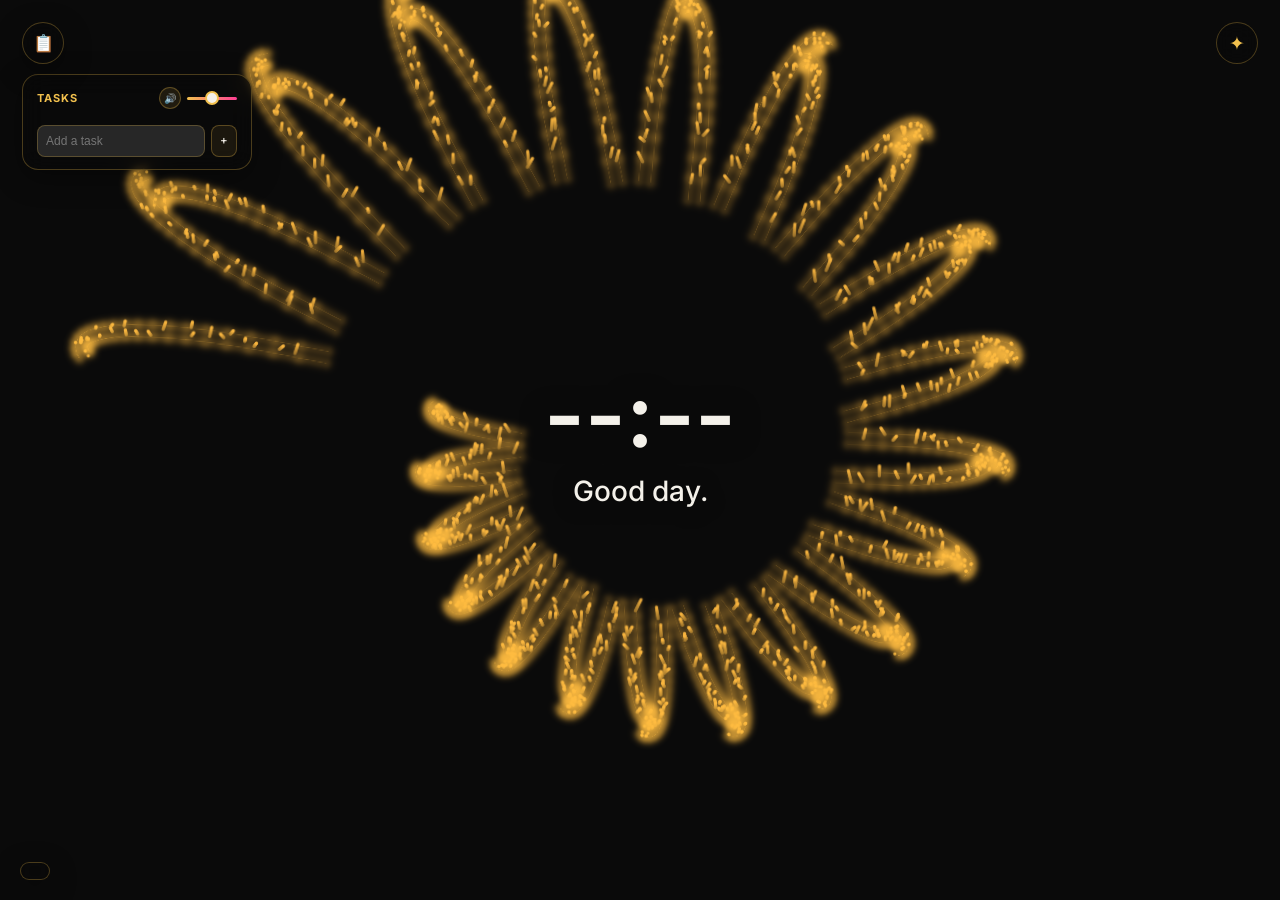
<file: newtab.html>
<!DOCTYPE html>
<html lang="en">
<head>
<meta charset="UTF-8">
<meta name="viewport" content="width=device-width, initial-scale=1.0">
<title>New Tab</title>
<link rel="stylesheet" href="css/fonts.css">
<link rel="stylesheet" href="css/base.css">
<link rel="stylesheet" href="css/panel.css">
<link rel="stylesheet" href="css/widgets.css">
<link rel="stylesheet" href="css/wizard.css">
</head>
<body>

<div id="hud" class="ui">

  <div id="center-hud">
    <div id="clock">--:--</div>
    <div id="greeting">Good day.</div>
    <div id="quote"></div>
  </div>

  <div id="location-widget" class="chip"></div>

  <button id="todo-toggle" class="chip" data-tip="Show or hide your task list">&#128203;</button>

  <div id="todo-widget" class="chip">
    <div class="todo-header-row">
      <h2>Tasks</h2>
      <div class="todo-sound-control">
        <button id="todoSoundToggle" data-tip="Mute or unmute the chime when you tick off a task">&#128266;</button>
        <input type="range" id="todoSoundVolume" min="0" max="100" value="50" data-tip="How loud the task chime is">
      </div>
    </div>
    <div id="todoList"></div>
    <form id="todoForm">
      <input id="todoInput" type="text" placeholder="Add a task" maxlength="140" autocomplete="off" data-tip="Type a task and press Enter to add it">
      <button type="submit" data-tip="Add this task to the list">+</button>
    </form>
  </div>

</div>

<div id="panel-toggle" class="ui" data-tip="Open and close the control panel">&#10022;</div>

<div id="panel" class="ui collapsed">
  <div class="panel-header">
    <span class="panel-glyph">&#10022;</span>
    <div>
      <h1>MANDALA</h1>
      <p>drawn by your cursor</p>
    </div>
  </div>

  <div class="panel-tabs">
    <button class="tab-btn active" data-tab="tools" data-tip="Focus timer, quick links, and sticky note">Tools</button>
    <button class="tab-btn" data-tab="customize" data-tip="Every dial for how the mandala draws">Customize</button>
    <button class="tab-btn" data-tab="ambient" data-tip="Rules for what the mandala may do when it draws itself">Ambient</button>
  </div>

  <div class="tab-content active" id="tab-tools">

    <p class="section-label">Focus</p>
    <div id="focus-widget">
      <div class="pomo-top">
        <div class="pomo-ring-wrap">
          <svg viewBox="0 0 100 100" aria-hidden="true">
            <circle class="pomo-track" cx="50" cy="50" r="44"></circle>
            <circle class="pomo-progress" id="pomoProgress" cx="50" cy="50" r="44"></circle>
          </svg>
          <div class="pomo-center">
            <span id="pomoTime">25:00</span>
            <span id="pomoPhase">Focus</span>
          </div>
        </div>
        <div class="pomo-side">
          <button id="pomoStart" data-tip="Start or pause the focus timer">Start</button>
          <button id="pomoSkip" data-tip="End the current focus or break early and jump to the next">Skip</button>
          <button id="pomoSettingsBtn" data-tip="Change how long focus sessions and breaks last">&#9881;</button>
        </div>
      </div>
      <div id="pomoSettings" style="display:none;">
        <div class="pomo-setting" data-tip="Minutes per focus session"><label>Focus <span><input id="pomoWorkMin" type="number" min="1" max="120"> min</span></label></div>
        <div class="pomo-setting" data-tip="Minutes per short break"><label>Break <span><input id="pomoShortMin" type="number" min="1" max="60"> min</span></label></div>
        <div class="pomo-setting" data-tip="Minutes for the long break"><label>Long break <span><input id="pomoLongMin" type="number" min="1" max="60"> min</span></label></div>
        <div class="pomo-setting" data-tip="How many focus rounds before you earn the long break"><label>Long break every <span><input id="pomoCycles" type="number" min="2" max="8"> rounds</span></label></div>
      </div>
      <p class="pomo-meta"><span class="value" id="focusValue">0m</span> focused today &middot; <span id="pomoDots"></span></p>
    </div>

    <div class="divider"></div>
    <p class="section-label">Quick links</p>
    <div id="links-widget"></div>

    <div class="divider"></div>
    <p class="section-label">Sticky note</p>
    <textarea id="stickyText" placeholder="Jot something down..." data-tip="A scratch pad that saves itself as you type"></textarea>

    <div class="divider"></div>
    <button id="breatheToggleBtn" data-tip="A guided breathing exercise &mdash; follow the ring: in, hold, out">&#127744; Breathe</button>

    <div class="divider"></div>
    <p class="section-label">Profile</p>
    <button id="editProfileBtn" data-tip="Change your name and the places your weather comes from">Edit name &amp; location</button>

  </div>

  <div class="tab-content" id="tab-customize">

  <button id="howtoBtn" class="howto-btn" data-tip="The full guide, in a proper window">&#10067; How it works</button>

  <p class="section-label">Shape</p>

  <div class="control-group" data-tip="How many times each stroke repeats around the center">
    <label>Symmetry <span id="symmetryVal">12</span></label>
    <input type="range" id="symmetry" min="2" max="60" value="12">
  </div>

  <div class="control-group inline" data-tip="Also reflects every stroke, so the pattern folds like a kaleidoscope instead of just repeating">
    <label><input type="checkbox" id="mirror" checked> Mirror reflection</label>
  </div>

  <div class="control-group" data-tip="The geometry of the repetition &mdash; spokes from the center, folded kaleidoscope wedges, spiral shells, or a repeating tile">
    <label>Symmetry style</label>
    <select id="symmetryMode">
      <option value="radial" selected>Radial spokes</option>
      <option value="kaleido">Kaleidoscope fold</option>
      <option value="spiral">Spiral shells</option>
      <option value="grid">Tiled grid</option>
    </select>
  </div>

  <div class="control-group" data-tip="The brush your strokes are drawn with &mdash; smooth lines, ribbons, dots, sparks, rings, petals and more">
    <label>Stroke style</label>
    <select id="strokeStyle">
      <option value="line">Flowing line</option>
      <option value="taper">Calligraphy</option>
      <option value="ribbon">Glowing ribbon</option>
      <option value="chalk">Ink sketch</option>
      <option value="dashed">Dashed line</option>
      <option value="dots">Stippled dots</option>
      <option value="sparkle">Sparkle burst</option>
      <option value="rails" selected>Twin rails</option>
      <option value="rings">Echo rings</option>
      <option value="petals">Petal trail</option>
      <option value="silk">Silk wisps</option>
    </select>
  </div>

  <div class="divider"></div>
  <p class="section-label">Motion</p>

  <div class="control-group" data-tip="Thickness of the stroke">
    <label>Brush size <span id="brushVal">10</span></label>
    <input type="range" id="brush" min="1" max="20" value="10">
  </div>

  <div class="control-group inline" data-tip="Draw only while holding the left mouse button &mdash; release to move the cursor without leaving a stroke">
    <label><input type="checkbox" id="clickToDraw"> Click to draw</label>
  </div>

  <div class="control-group inline" data-tip="The line gets thinner the faster your cursor moves, like a real pen">
    <label><input type="checkbox" id="reactSpeed"> React to cursor speed</label>
  </div>

  <div class="control-group inline" data-tip="The brush slowly swells and shrinks on its own, so the line breathes">
    <label><input type="checkbox" id="pulseBrush"> Pulse brush size</label>
  </div>

  <div class="control-group inline" data-tip="Loose sparkles tumble off the cursor while you draw">
    <label><input type="checkbox" id="sparkleDust"> Cursor sparkle dust</label>
  </div>

  <div class="control-group inline" data-tip="The whole canvas spins slowly, even while you draw">
    <label><input type="checkbox" id="autoRotate"> Ambient auto-rotate</label>
  </div>

  <div class="control-group" id="rotateGroup" style="display:none;" data-tip="How fast the canvas spins">
    <label>Rotate speed <span id="rotateVal">0.15</span></label>
    <input type="range" id="rotateSpeed" min="0.05" max="2" step="0.05" value="0.15">
  </div>

  <div class="divider"></div>
  <p class="section-label">Color</p>

  <div class="control-group" data-tip="Where colors come from &mdash; hues that cycle over time, a gradient by distance from the center, or one fixed color">
    <label>Color mode</label>
    <select id="colourMode">
      <option value="rainbow" selected>Rainbow cycle</option>
      <option value="gradient">Radial gradient</option>
      <option value="solid">Solid color</option>
    </select>
  </div>

  <div class="control-group" id="rainbowSpeedGroup" data-tip="How quickly the colors cycle to the next hue">
    <label>Rainbow speed <span id="rainbowSpeedVal">0.7</span></label>
    <input type="range" id="rainbowSpeed" min="0.1" max="3" step="0.1" value="0.7">
  </div>

  <div class="control-group" id="paletteGroup" data-tip="Which color family strokes draw from &mdash; or let the clock or your weather decide">
    <label>Palette</label>
    <select id="palette">
      <option value="full" selected>Full spectrum</option>
      <option value="sunset">Sunset</option>
      <option value="ocean">Ocean</option>
      <option value="forest">Forest</option>
      <option value="mono">Gold monochrome</option>
      <option value="daycycle">Time of day</option>
      <option value="weather">Match my weather</option>
      <option value="custom">Custom&hellip;</option>
    </select>
  </div>

  <div class="control-group" id="customPaletteGroup" style="display:none;" data-tip="Pick 2&ndash;5 colors of your own &mdash; strokes blend smoothly through them, in order">
    <label>Your colors</label>
    <div id="customSwatches" class="swatch-row"></div>
    <p class="hint">Strokes blend smoothly through these, in order.</p>
  </div>

  <div class="control-group" id="solidColorGroup" style="display:none;" data-tip="The one color every stroke uses">
    <label>Color</label>
    <input type="color" id="solidColor" value="#ff3e94">
  </div>

  <div class="control-group" data-tip="Neon halo around each stroke &mdash; 0 is crisp, higher is dreamier">
    <label>Glow intensity <span id="glowVal">0</span></label>
    <input type="range" id="glow" min="0" max="30" value="0">
  </div>

  <div class="control-group" data-tip="How solid each stroke is &mdash; lower lets layers shine through each other">
    <label>Stroke opacity <span id="strokeAlphaVal">92</span></label>
    <input type="range" id="strokeAlpha" min="20" max="100" value="92">
  </div>

  <div class="divider"></div>
  <p class="section-label">Trail &amp; canvas</p>

  <div class="control-group">
    <div class="radio-row">
      <label data-tip="Strokes glow and vanish after a moment, like a laser show"><input type="radio" name="trail" value="fade" checked> Fade (laser)</label>
      <label data-tip="Strokes stay put until you clear the canvas"><input type="radio" name="trail" value="permanent"> Permanent</label>
      <label data-tip="The piece builds for a while, then gently fades out and starts again"><input type="radio" name="trail" value="cycle"> Cycle (build &amp; fade)</label>
    </div>
  </div>

  <div class="control-group" id="fadeGroup" data-tip="How quickly old strokes disappear &mdash; higher fades faster">
    <label>Fade speed <span id="fadeVal">4</span></label>
    <input type="range" id="fadeSpeed" min="1" max="40" value="4">
  </div>

  <div class="control-group" id="cycleGroup" style="display:none;" data-tip="How long the piece builds up before it starts fading">
    <label>Build time before fading <span id="cycleBuildVal">60s</span></label>
    <input type="range" id="cycleBuildSeconds" min="15" max="300" step="5" value="60">
  </div>

  <div class="control-group" data-tip="Canvas background color &mdash; the panel and widgets tint themselves to match">
    <label>Theme color</label>
    <input type="color" id="bgColorPicker" value="#0a0a0a">
  </div>

  <!-- Depth is only shown by the WebGL renderer (sketch-webgl.js reveals it) -->
  <div id="depthSection" style="display:none;">
    <div class="divider"></div>
    <p class="section-label">Depth</p>

    <div class="control-group" data-tip="How far strokes ripple toward and away from you in 3D">
      <label>3D depth <span id="depthVal">30</span></label>
      <input type="range" id="depthAmount" min="0" max="100" value="30">
    </div>

    <div class="control-group inline" data-tip="The camera sways gently on its own while the mandala draws itself">
      <label><input type="checkbox" id="depthDrift" checked> Ambient camera drift</label>
    </div>

    <div class="button-row">
      <button id="resetCameraBtn" data-tip="Snap the 3D camera back to straight-on (or Shift + double-click)">Reset camera</button>
    </div>

    <p class="hint">Hold Shift and drag to tilt the camera &middot; two-finger drag on touch.</p>
  </div>

  <div class="divider"></div>
  <p class="section-label">Renderer</p>

  <div class="control-group" data-tip="Which engine draws the art &mdash; WebGL is faster and adds 3D depth, Classic is the safe fallback. Applies on your next new tab">
    <label>Graphics engine</label>
    <select id="rendererSelect">
      <option value="auto" selected>Auto (WebGL, recommended)</option>
      <option value="p5">Classic (p5.js)</option>
    </select>
    <p class="hint" id="rendererHint"></p>
  </div>

  <div class="divider"></div>
  <p class="section-label">Presets</p>

  <div class="button-row">
    <button id="presetDaily" data-tip="A look seeded by today's date &mdash; same for everyone, new every day. It sets the dials; you (or ambient mode) do the drawing">&#10024; Today's mandala</button>
  </div>
  <div class="button-row">
    <button id="presetNeon" data-tip="Sixteen-fold rainbow lines with heavy glow and a laser fade">Neon Dream</button>
    <button id="presetGold" data-tip="Golden glowing ribbons that stay on the canvas forever">Golden Bloom</button>
  </div>
  <div class="button-row">
    <button id="presetOcean" data-tip="A drift of gradient dots in deep ocean blues">Deep Ocean</button>
    <button id="presetChaos" data-tip="Sparkle bursts in sunset colors, fading fast">Chaos Bloom</button>
  </div>
  <div class="button-row">
    <button id="presetStardust" data-tip="Tiny champagne stars that pulse, shed dust, and slowly spin">Stardust</button>
    <button id="presetRave" data-tip="Thin fast-cycling beams, quick fade, fast spin &mdash; a light show">Laser Rave</button>
  </div>
  <div class="button-row">
    <button id="presetInk" data-tip="Hairline pale strokes that build forever &mdash; quiet etching, no glow">Zen Ink</button>
    <button id="presetAurora" data-tip="Wide translucent green curtains that linger and breathe">Aurora</button>
  </div>
  <div class="button-row">
    <button id="presetFirefly" data-tip="Warm green-gold motes drifting with dust trails">Fireflies</button>
    <button id="presetCandy" data-tip="Fat pastel candy dots that build up and melt away in cycles">Bubblegum</button>
  </div>

  <div id="userPresetRows"></div>
  <div class="button-row">
    <button id="savePresetBtn" data-tip="Snapshot every current setting as a preset of your own (up to six)">+ Save current look</button>
  </div>
  <form id="savePresetForm" class="button-row" style="display:none;">
    <input id="presetNameInput" type="text" maxlength="18" placeholder="Name this look" autocomplete="off" data-tip="Give this look a name">
    <button type="submit">Save</button>
  </form>

  <div class="divider"></div>
  <p class="section-label">Share</p>

  <div class="button-row">
    <button id="exportLookBtn" data-tip="Copy your whole current look as text &mdash; send it to anyone">Copy my look</button>
    <button id="importLookBtn" data-tip="Paste a look someone shared with you">Paste a look</button>
  </div>
  <form id="importLookForm" class="import-form" style="display:none;">
    <textarea id="importLookText" rows="4" spellcheck="false" placeholder="Paste a shared look here&hellip;"></textarea>
    <div class="button-row"><button type="submit">Apply look</button></div>
    <p class="hint" id="importLookMsg"></p>
  </form>

  <div class="divider"></div>

  <div class="button-row">
    <button id="clearBtn" data-tip="Wipe the canvas clean &mdash; or press C">Clear canvas</button>
    <button id="saveBtn" data-tip="Download the canvas as a PNG &mdash; or press S">Save image</button>
  </div>
  <div class="button-row">
    <button id="randomBtn" data-tip="Roll a completely random look &mdash; or press R">&#127922; Surprise me</button>
  </div>
  <div class="button-row">
    <button id="resetDefaultsBtn" data-tip="Put every setting on this panel back to factory defaults">&#8634; Reset to defaults</button>
  </div>

  </div>

  <div class="tab-content" id="tab-ambient">

  <button id="howtoBtnAmbient" class="howto-btn" data-tip="The full guide, in a proper window">&#10067; How it works</button>

  <p class="section-label">Ambient drawing</p>
  <p class="hint" style="margin:0 0 14px;">When you stop moving, the mandala draws itself and re-rolls a random look as it goes. This tab decides what it's allowed to do.</p>

  <div class="control-group inline" data-tip="When your cursor rests for a moment, the mandala draws itself">
    <label><input type="checkbox" id="idleDraw" checked> Draw on its own when idle</label>
  </div>

  <div class="control-group inline" data-tip="Two patterns weave at the same time while it draws itself">
    <label><input type="checkbox" id="doubleIdlePattern"> Draw two patterns at once when idle</label>
  </div>

  <div class="control-group" data-tip="How fast the invisible hand draws">
    <label>Ambient pace <span id="idlePaceVal">100%</span></label>
    <input type="range" id="idlePace" min="30" max="200" step="5" value="100">
  </div>

  <div class="control-group" data-tip="How often the self-drawing rolls a new random style while it plays">
    <label>Ambient style change <span id="idleShuffleVal">10s</span></label>
    <input type="range" id="idleShuffleSeconds" min="5" max="30" step="1" value="10">
  </div>

  <div class="control-group inline" data-tip="Build a full piece, fade it out, pick a new style, and begin again &mdash; an endless exhibition">
    <label><input type="checkbox" id="ambGallery"> Gallery mode &mdash; build a piece, fade it out, begin anew</label>
  </div>

  <div class="control-group" id="galleryGroup" style="display:none;" data-tip="How long each piece gets to build before it dissolves">
    <label>Time to build each piece <span id="ambGallerySecVal">45s</span></label>
    <input type="range" id="ambGallerySec" min="15" max="180" step="5" value="45">
  </div>

  <div class="divider"></div>
  <p class="section-label">It may randomize</p>
  <p class="hint" style="margin:0 0 12px;">Anything unticked keeps the setting you chose in Customize.</p>

  <div class="ambient-grid">
    <label data-tip="May change how many times strokes repeat"><input type="checkbox" id="ambSymmetry" checked> Symmetry</label>
    <label data-tip="May change the brush thickness"><input type="checkbox" id="ambBrush" checked> Brush size</label>
    <label data-tip="May turn brush pulsing on or off"><input type="checkbox" id="ambPulse" checked> Pulse brush</label>
    <label data-tip="May pick new color modes and palettes"><input type="checkbox" id="ambColours" checked> Colors</label>
    <label data-tip="May change the glow strength"><input type="checkbox" id="ambGlow" checked> Glow</label>
    <label data-tip="May change stroke opacity"><input type="checkbox" id="ambAlpha" checked> Opacity</label>
    <label data-tip="May spin the canvas at different speeds"><input type="checkbox" id="ambRotation" checked> Rotation</label>
    <label data-tip="May toggle speed-reactive brush width"><input type="checkbox" id="ambReact" checked> Speed react</label>
    <label data-tip="May toggle cursor sparkle dust"><input type="checkbox" id="ambSparkle" checked> Sparkle dust</label>
    <label data-tip="May switch trail modes and fade speeds"><input type="checkbox" id="ambTrails" checked> Trails &amp; fade</label>
  </div>

  <div class="divider"></div>
  <p class="section-label">Symmetry styles</p>
  <p class="hint" style="margin:0 0 12px;">Which geometries ambient mode may use. Untick all to keep yours.</p>

  <div class="ambient-grid">
    <label data-tip="Classic spokes around the center"><input type="checkbox" data-symmode="radial" checked> Radial spokes</label>
    <label data-tip="Folded wedges that bounce strokes like a real kaleidoscope"><input type="checkbox" data-symmode="kaleido" checked> Kaleidoscope</label>
    <label data-tip="Each copy shrinks into a spiral of shells"><input type="checkbox" data-symmode="spiral" checked> Spiral shells</label>
    <label data-tip="The whole drawing tiles into a flipped checkerboard"><input type="checkbox" data-symmode="grid" checked> Tiled grid</label>
  </div>

  <div class="divider"></div>
  <p class="section-label">Stroke styles</p>
  <p class="hint" style="margin:0 0 12px;">Which brushes ambient mode may paint with. Untick all to keep yours.</p>

  <div class="ambient-grid">
    <label data-tip="One smooth continuous curve"><input type="checkbox" data-style="line" checked> Flowing line</label>
    <label data-tip="Width follows speed, like a calligraphy nib"><input type="checkbox" data-style="taper" checked> Calligraphy</label>
    <label data-tip="A soft, wide glowing band"><input type="checkbox" data-style="ribbon" checked> Glowing ribbon</label>
    <label data-tip="Several jittery passes, like a pencil sketch"><input type="checkbox" data-style="chalk" checked> Ink sketch</label>
    <label data-tip="The line breaks into little dashes"><input type="checkbox" data-style="dashed" checked> Dashed line</label>
    <label data-tip="Round dots stippled along the path"><input type="checkbox" data-style="dots" checked> Stippled dots</label>
    <label data-tip="Small starbursts stamped as you go"><input type="checkbox" data-style="sparkle" checked> Sparkle burst</label>
    <label data-tip="Two parallel lines running side by side"><input type="checkbox" data-style="rails" checked> Twin rails</label>
    <label data-tip="Hollow circles echoing along the path"><input type="checkbox" data-style="rings" checked> Echo rings</label>
    <label data-tip="Leaf-shaped petals shingled along the path"><input type="checkbox" data-style="petals" checked> Petal trail</label>
    <label data-tip="Noise-blown smoke that keeps flowing after the stroke"><input type="checkbox" data-style="silk" checked> Silk wisps</label>
  </div>

  <div class="divider"></div>
  <p class="section-label">Limits</p>

  <div class="control-group" data-tip="When ambient mode rolls symmetry, it stays inside this range (min and max sliders)">
    <label>Symmetry <span><span id="ambSymMinVal">6</span>&ndash;<span id="ambSymMaxVal">26</span></span></label>
    <input type="range" id="ambSymMin" min="2" max="60" value="6">
    <input type="range" id="ambSymMax" min="2" max="60" value="26">
  </div>

  <div class="control-group" data-tip="Rolled brush sizes stay inside this range">
    <label>Brush size <span><span id="ambBrushMinVal">1</span>&ndash;<span id="ambBrushMaxVal">12</span></span></label>
    <input type="range" id="ambBrushMin" min="1" max="20" value="1">
    <input type="range" id="ambBrushMax" min="1" max="20" value="12">
  </div>

  <div class="control-group" data-tip="Rolled glow stays inside this range">
    <label>Glow <span><span id="ambGlowMinVal">4</span>&ndash;<span id="ambGlowMaxVal">24</span></span></label>
    <input type="range" id="ambGlowMin" min="0" max="30" value="4">
    <input type="range" id="ambGlowMax" min="0" max="30" value="24">
  </div>

  <div class="divider"></div>
  <p class="section-label">Patterns</p>

  <div class="ambient-grid">
    <label data-tip="Flower-petal loops around the center"><input type="checkbox" data-pattern="rose" checked> Rose</label>
    <label data-tip="Winds steadily outward from the middle"><input type="checkbox" data-pattern="spiral" checked> Spiral</label>
    <label data-tip="Woven harmonic curves"><input type="checkbox" data-pattern="lissajous" checked> Lissajous</label>
    <label data-tip="A loose, wandering meander"><input type="checkbox" data-pattern="drift" checked> Drift</label>
    <label data-tip="Circles rolling on circles, spirograph style"><input type="checkbox" data-pattern="epicycle" checked> Spirograph</label>
    <label data-tip="Endless figure-eights"><input type="checkbox" data-pattern="lemniscate" checked> Figure-eight</label>
    <label data-tip="Rippling waves around the ring"><input type="checkbox" data-pattern="wave" checked> Waves</label>
  </div>

  <div class="divider"></div>
  <p class="section-label">Share</p>

  <div class="button-row">
    <button id="exportAmbientBtn" data-tip="Copy every setting on this tab as text &mdash; send it to anyone">Copy ambient settings</button>
    <button id="importAmbientBtn" data-tip="Paste ambient settings someone shared with you">Paste settings</button>
  </div>
  <form id="importAmbientForm" class="import-form" style="display:none;">
    <textarea id="importAmbientText" rows="4" spellcheck="false" placeholder="Paste shared ambient settings here&hellip;"></textarea>
    <div class="button-row"><button type="submit">Apply settings</button></div>
    <p class="hint" id="importAmbientMsg"></p>
  </form>

  </div>

  <a id="site-credit" href="https://github.com/JaredBecker/mandala-extension" target="_blank" rel="noopener">
    <svg viewBox="0 0 16 16" width="13" height="13" fill="currentColor" aria-hidden="true"><path d="M8 0C3.58 0 0 3.58 0 8c0 3.54 2.29 6.53 5.47 7.59.4.07.55-.17.55-.38 0-.19-.01-.82-.01-1.49-2.01.37-2.53-.49-2.69-.94-.09-.23-.48-.94-.82-1.13-.28-.15-.68-.52-.01-.53.63-.01 1.08.58 1.23.82.72 1.21 1.87.87 2.33.66.07-.52.28-.87.51-1.07-1.78-.2-3.64-.89-3.64-3.95 0-.87.31-1.59.82-2.15-.08-.2-.36-1.02.08-2.12 0 0 .67-.21 2.2.82.64-.18 1.32-.27 2-.27.68 0 1.36.09 2 .27 1.53-1.04 2.2-.82 2.2-.82.44 1.1.16 1.92.08 2.12.51.56.82 1.27.82 2.15 0 3.07-1.87 3.75-3.65 3.95.29.25.54.73.54 1.48 0 1.07-.01 1.93-.01 2.2 0 .21.15.46.55.38A8.013 8.013 0 0 0 16 8c0-4.42-3.58-8-8-8z"></path></svg>
    Made with &#10084;&#65039; by some guy named Jared
  </a>
</div>

<div id="howto-overlay" class="ui">
  <div class="howto-modal">
    <button id="howtoClose">&times; Close</button>
    <h1><span>&#10022;</span> How it works</h1>
    <div id="howtoBox" class="howto-modal-body">

      <h2>Drawing</h2>
      <ul>
        <li>Move your cursor across the canvas &mdash; it draws, mirrored into a mandala.</li>
        <li>Tick <b>Click to draw</b> on the Customize tab and the pen only touches down while you <b>hold the left button</b> &mdash; handy with Permanent trails, so you can draw a border, let go, and start again in the middle.</li>
        <li>Leave the cursor still for a second and the mandala <b>draws itself</b>, restyling as it goes. This only happens while <b>Draw on its own when idle</b> is ticked on the Ambient tab &mdash; untick it and the canvas waits for your hand.</li>
        <li>Everything on the Customize tab changes the art live.</li>
      </ul>

      <h2>Customize</h2>
      <ul>
        <li><b>Symmetry style</b> changes the whole geometry &mdash; try Kaleidoscope, Spiral shells, or Tiled grid.</li>
        <li><b>Silk wisps</b> paints smoke that keeps drifting after your stroke &mdash; loveliest with the <b>Permanent</b> or <b>Cycle</b> trail.</li>
        <li>Pick the <b>Custom</b> palette to blend strokes through your own colors &mdash; or let <b>Time of day</b> / <b>Match my weather</b> choose for you.</li>
        <li>&#10024; <b>Today's mandala</b> is seeded by the date &mdash; same for everyone, new every day.</li>
        <li><b>Save current look</b> keeps your favourite settings as your own preset.</li>
        <li><b>Copy my look</b> turns your settings into text you can send to a friend &mdash; they hit <b>Paste a look</b> and draw with the exact same setup. Ambient settings share the same way from their own tab.</li>
      </ul>

      <h2>Ambient</h2>
      <ul>
        <li>The Ambient tab styles the <b>random generation</b>: what the self-drawing hand is allowed to change, which brushes and geometries it may pick, and how wild the numbers can go. Anything unticked keeps your Customize setting.</li>
        <li><b>Gallery mode</b> builds a piece, fades it out, restyles, and begins a new one &mdash; an endless exhibition.</li>
      </ul>

      <h2>Keyboard &amp; camera</h2>
      <ul>
        <li>Press <b>H</b> to hide everything but the canvas. <b>S</b> saves a PNG, <b>C</b> clears, <b>R</b> rolls a random look.</li>
        <li class="howto-webgl">Hold <b>Shift</b> and drag to tilt the camera in 3D.</li>
        <li class="howto-webgl">Hold <b>Shift</b> and double-click to reset the camera.</li>
        <li>Right-click a quick link to remove it.</li>
      </ul>

    </div>
  </div>
</div>

<div id="breathing-overlay" class="ui">
  <button id="breatheExit" class="chip">&times; Exit</button>
  <div class="breath-ring" id="breathRing"><span id="breathLabel">Breathe in&hellip;</span></div>
</div>

<div id="wizard-overlay" class="ui">
  <div class="wizard-inner">

    <div class="wizard-step active" id="wizardStepName">
      <span class="wizard-glyph">&#10022;</span>
      <h1>MANDALA</h1>
      <p>Sit back, relax, and let your cursor become the brush.<br>What should we call you?</p>
      <input id="wizardName" type="text" placeholder="Your name" maxlength="30">
      <div class="wizard-btn-row">
        <button class="wizard-btn" id="wizardNameNext">Next</button>
      </div>
    </div>

    <div class="wizard-step" id="wizardStepLocation">
      <span class="wizard-glyph">&#9728;</span>
      <h1>WEATHER</h1>
      <p>Add a place (or a few) to see the weather on your new tab. Totally optional.</p>
      <div id="wizardLocationSearch">
        <input id="wizardLocationInput" type="text" placeholder="Search for a city">
        <button class="wizard-btn" id="wizardLocationSearchBtn">Search</button>
      </div>
      <ul id="wizardLocationResults"></ul>
      <ul id="wizardLocationList"></ul>
      <div class="wizard-btn-row">
        <button class="wizard-btn ghost" id="wizardSkip">Skip</button>
        <button class="wizard-btn" id="wizardFinish">Begin</button>
      </div>
    </div>

  </div>
</div>

<script src="js/lib/browser-polyfill.min.js"></script>
<script src="js/tooltip.js"></script>
<script src="js/storage.js"></script>
<script src="js/render-loader.js"></script>
<script src="js/weather.js"></script>
<script src="js/greeting.js"></script>
<script src="js/quotes.js"></script>
<script src="js/todo.js"></script>
<script src="js/links.js"></script>
<script src="js/stickynote.js"></script>
<script src="js/focustimer.js"></script>
<script src="js/breathing.js"></script>
<script src="js/wizard.js"></script>
<script src="js/main.js"></script>
</body>
</html>
</file>
<file: css/fonts.css>
/* Inter (variable), bundled locally - no remote requests */
@font-face{
  font-family:'Inter';
  font-style:normal;
  font-weight:100 900;
  font-display:swap;
  src:url('../fonts/inter-latin.woff2') format('woff2');
  unicode-range:U+0000-00FF, U+0131, U+0152-0153, U+02BB-02BC, U+02C6, U+02DA, U+02DC, U+0304, U+0308, U+0329, U+2000-206F, U+20AC, U+2122, U+2191, U+2193, U+2212, U+2215, U+FEFF, U+FFFD;
}
@font-face{
  font-family:'Inter';
  font-style:normal;
  font-weight:100 900;
  font-display:swap;
  src:url('../fonts/inter-latin-ext.woff2') format('woff2');
  unicode-range:U+0100-02BA, U+02BD-02C5, U+02C7-02CC, U+02CE-02D7, U+02DD-02FF, U+0304, U+0308, U+0329, U+1D00-1DBF, U+1E00-1E9F, U+1EF2-1EFF, U+2020, U+20A0-20AB, U+20AD-20C0, U+2113, U+2C60-2C7F, U+A720-A7FF;
}
</file>
<file: css/base.css>
:root{
  /* --panel-bg and --select-bg are overwritten at runtime from the theme
     color picker (see applyThemeFromBg in sketch.js) — these are just the
     pre-JS fallback, kept in sync with the default theme color */
  --panel-bg: rgba(10,10,10,0.68);
  --panel-border: rgba(242,193,78,0.28);
  --select-bg: #1c1c1c;
  --gold:#f2c14e;
  --magenta:#ff3e94;
  --cyan:#5fe8ff;
  --ink:#f4f1ea;
  --ink-dim:#9aa0c0;
}
*{box-sizing:border-box;}
html,body{margin:0;padding:0;overflow:hidden;background:#0c0e1f;font-family:'Inter',sans-serif;overscroll-behavior:none;height:100%;}
canvas{display:block; touch-action:none;}

html, body{
  cursor: url('data:image/svg+xml;utf8,<svg xmlns="http://www.w3.org/2000/svg" width="28" height="28" viewBox="0 0 28 28"><circle cx="14" cy="14" r="10" fill="none" stroke="%23f2c14e" stroke-width="1.6" opacity="0.9"/><line x1="14" y1="1" x2="14" y2="4" stroke="%235fe8ff" stroke-width="1.4"/><line x1="14" y1="24" x2="14" y2="27" stroke="%235fe8ff" stroke-width="1.4"/><line x1="1" y1="14" x2="4" y2="14" stroke="%235fe8ff" stroke-width="1.4"/><line x1="24" y1="14" x2="27" y2="14" stroke="%235fe8ff" stroke-width="1.4"/><circle cx="14" cy="14" r="2" fill="%23ff3e94"/></svg>') 14 14, crosshair;
}
.ui, .ui *{ cursor:auto; }
.ui button, .ui a, .ui select, .ui input[type="range"], .ui input[type="color"], .ui input[type="checkbox"], .ui .clickable{ cursor:pointer; }

a{ color: inherit; }

/* native number spinners don't belong on the glass panel — the pomodoro
   fields are quick type-in boxes, not step-by-one controls */
input[type="number"]{ appearance:textfield; -moz-appearance:textfield; }
input[type="number"]::-webkit-inner-spin-button,
input[type="number"]::-webkit-outer-spin-button{ -webkit-appearance:none; margin:0; }

/* one deliberate focus style everywhere instead of the browser default ring */
.ui button:focus-visible, .ui a:focus-visible, .ui input:focus-visible,
.ui select:focus-visible, .ui textarea:focus-visible{
  outline:1px solid var(--gold); outline-offset:2px;
}

/* zen mode (press H): every widget and control fades away — just the canvas.
   pointer-events off so the hidden UI can't swallow drawing strokes */
.ui{ transition: opacity 0.35s ease; }
body.zen .ui{ opacity:0 !important; pointer-events:none !important; }

/* ---- custom tooltips (tooltip.js + data-tip attributes) ----
   solid --select-bg (not the translucent panel glass) because the arrow is
   a rotated square overlapping the bubble — any transparency would show a
   double-alpha seam where they stack */
#tooltip{
  position:fixed; z-index:99; left:0; top:0;
  max-width:230px; padding:8px 11px;
  background:var(--select-bg);
  border:1px solid var(--panel-border);
  border-radius:10px;
  box-shadow:0 8px 26px rgba(0,0,0,0.5);
  color:var(--ink); font-family:'Inter',sans-serif;
  font-size:11.5px; line-height:1.5; letter-spacing:0.01em;
  pointer-events:none;
  opacity:0; transform:translateY(2px);
  transition:opacity 0.15s ease, transform 0.15s ease;
}
#tooltip.show{ opacity:1; transform:translateY(0); }
body.zen #tooltip{ opacity:0; }
/* the arrow: a rotated square poking out of the side facing the control,
   showing only the two borders that form its point */
#tooltip::after{
  content:''; position:absolute; width:9px; height:9px;
  background:inherit; transform:rotate(45deg);
}
#tooltip.tip-left::after{  right:-5.5px; top:calc(var(--ay, 50%) - 4.5px); border-top:1px solid var(--panel-border); border-right:1px solid var(--panel-border); }
#tooltip.tip-right::after{ left:-5.5px;  top:calc(var(--ay, 50%) - 4.5px); border-bottom:1px solid var(--panel-border); border-left:1px solid var(--panel-border); }
#tooltip.tip-top::after{   bottom:-5.5px; left:calc(var(--ax, 50%) - 4.5px); border-bottom:1px solid var(--panel-border); border-right:1px solid var(--panel-border); }
#tooltip.tip-bottom::after{ top:-5.5px;   left:calc(var(--ax, 50%) - 4.5px); border-top:1px solid var(--panel-border); border-left:1px solid var(--panel-border); }

@keyframes spin{ from{transform:rotate(0deg);} to{transform:rotate(360deg);} }

@media (prefers-reduced-motion: reduce){
  .panel-glyph{ animation:none; }
  #panel, #todo-widget, #panel-toggle, #todo-toggle,
  .pomo-progress, .strike-line, .breath-ring{ transition:none !important; }
  .todo-date-items li.just-checked{ animation:none; }
}
</file>
<file: css/panel.css>
/* ---- toggle button ---- */
#panel-toggle{
  position:fixed; top:22px; right:22px; z-index:20;
  width:42px; height:42px; border-radius:50%;
  background:var(--panel-bg); border:1px solid var(--panel-border);
  backdrop-filter: blur(10px);
  display:flex; align-items:center; justify-content:center;
  color:var(--gold); font-size:19px; user-select:none;
  transition: transform 0.25s ease, background 0.25s ease;
}
#panel-toggle:hover{ transform: scale(1.08); }

/* ---- panel ---- */
#panel{
  position:fixed; top:22px; right:22px; z-index:15;
  width:min(280px, calc(100vw - 24px)); max-height:calc(100vh - 44px);
  overflow-y:auto;
  background:var(--panel-bg);
  border:1px solid var(--panel-border);
  border-radius:16px;
  backdrop-filter: blur(16px);
  box-shadow: 0 12px 40px rgba(0,0,0,0.45);
  padding:20px 20px 18px;
  color:var(--ink);
  transform-origin: top right;
  transition: transform 0.28s ease, opacity 0.28s ease;
}
#panel.collapsed{
  transform: scale(0.92) translateY(-8px);
  opacity:0;
  pointer-events:none;
}
#panel::-webkit-scrollbar{ width:6px; }
#panel::-webkit-scrollbar-thumb{ background:rgba(242,193,78,0.3); border-radius:3px; }

.panel-header{
  display:flex; align-items:center; gap:12px;
  padding-bottom:14px; margin-bottom:14px;
  border-bottom:1px dashed rgba(242,193,78,0.25);
}
.panel-glyph{
  font-size:22px; color:var(--gold);
  animation: spin 18s linear infinite;
  display:inline-block;
}
.panel-header h1{
  font-family:'Inter',sans-serif; font-weight:700;
  font-size:21px; letter-spacing:0.04em; margin:0; color:var(--ink);
}
.panel-header p{ margin:2px 0 0; font-size:11px; color:var(--ink-dim); letter-spacing:0.03em; }

.panel-tabs{ display:flex; gap:6px; margin-bottom:16px; }
.tab-btn{
  flex:1; padding:8px 6px; border-radius:8px; border:1px solid transparent;
  background:none; color:var(--ink-dim); font-size:11.5px; font-weight:600;
  letter-spacing:0.06em; text-transform:uppercase;
}
.tab-btn.active{ background:rgba(242,193,78,0.14); border-color:rgba(242,193,78,0.3); color:var(--gold); }
.tab-content{ display:none; }
.tab-content.active{ display:block; }

/* section titles are ~double the size of the control labels beneath them,
   so the panel scans as sections rather than one undifferentiated list */
.section-label{
  font-family:'Inter',sans-serif; font-size:19px; font-weight:700;
  letter-spacing:0.06em; text-transform:uppercase; color:var(--gold);
  margin:0 0 12px;
}

.control-group{ margin-bottom:14px; }
.control-group label{
  display:flex; justify-content:space-between; align-items:center;
  font-size:12px; color:var(--ink-dim); margin-bottom:6px; letter-spacing:0.02em;
}
.control-group label span{ color:var(--gold); font-family:'Inter',sans-serif; font-weight:600; }

.control-group.inline label{
  display:flex; justify-content:flex-start; gap:8px; cursor:pointer; color:var(--ink);
  font-size:13px;
}
.control-group.inline input[type="checkbox"]{ accent-color: var(--gold); width:15px; height:15px; cursor:pointer; }

/* the input itself is a full-height transparent hit area (a 3px-tall input
   made Firefox's clickable track ~3px, so click-to-jump barely worked);
   the visible 3px track is drawn by the track pseudo-elements, which need
   separate -webkit and -moz rules — they can't share a selector */
input[type="range"]{
  width:100%; height:18px; -webkit-appearance:none; appearance:none;
  background:transparent; outline:none; padding:0; margin:0;
}
input[type="range"]::-webkit-slider-runnable-track{
  height:3px; border-radius:2px;
  background: linear-gradient(90deg, var(--gold), var(--magenta));
}
input[type="range"]::-webkit-slider-thumb{
  -webkit-appearance:none; width:14px; height:14px; border-radius:50%;
  background:var(--ink); border:2px solid var(--gold);
  margin-top:-5.5px; /* center the 14px thumb on the 3px track */
}
input[type="range"]::-moz-range-track{
  height:3px; border-radius:2px;
  background: linear-gradient(90deg, var(--gold), var(--magenta));
}
input[type="range"]::-moz-range-thumb{
  width:10px; height:10px; border-radius:50%;
  background:var(--ink); border:2px solid var(--gold); /* border adds 4px → 14px total, matching WebKit */
}

select{
  width:100%; padding:7px 8px; border-radius:8px;
  background-color: var(--select-bg);
  border:1px solid rgba(242,193,78,0.25);
  color:var(--ink); font-family:'Inter',sans-serif; font-size:13px;
}
select:focus{ outline:1px solid var(--gold); }
select option{ background-color: var(--select-bg); color: var(--ink); }

input[type="color"]{
  width:100%; height:30px; border:1px solid rgba(242,193,78,0.25);
  border-radius:8px; background:none; padding:2px;
}

.radio-row{ display:flex; flex-direction:column; gap:8px; font-size:13px; color:var(--ink); }
/* justify-content overrides the space-between inherited from the generic
   .control-group label rule — radio and its text stay together on the left */
.radio-row label{ display:flex; align-items:center; justify-content:flex-start; gap:8px; color:var(--ink); margin-bottom:0; font-size:13px; }
.radio-row input[type="radio"]{ accent-color: var(--magenta); cursor:pointer; }

.divider{ height:1px; background:rgba(242,193,78,0.18); margin:16px 0; }

/* Ambient tab: two-column checkbox grids, and stacked min/max range pairs.
   The checkboxes and labels match .control-group.inline exactly so they
   read as the same control family. */
.ambient-grid{
  display:grid; grid-template-columns:1fr 1fr; gap:10px; margin-bottom:14px;
}
.ambient-grid label{
  display:flex; align-items:center; gap:8px;
  font-size:13px; color:var(--ink); cursor:pointer;
}
.ambient-grid input[type="checkbox"]{ accent-color:var(--gold); width:15px; height:15px; cursor:pointer; flex:none; }
.control-group input[type="range"] + input[type="range"]{ margin-top:2px; }

.button-row{ display:flex; gap:8px; margin-bottom:10px; }
button{
  flex:1; padding:9px 6px; border-radius:8px; border:1px solid rgba(242,193,78,0.3);
  background:rgba(242,193,78,0.08); color:var(--ink);
  font-family:'Inter',sans-serif; font-size:11.5px; font-weight:500;
  line-height:1; transition: background 0.2s ease;
}
button:hover{ background:rgba(242,193,78,0.2); }
#saveBtn{ border-color: rgba(95,232,255,0.35); background:rgba(95,232,255,0.08); }
#saveBtn:hover{ background:rgba(95,232,255,0.2); }
#randomBtn{ border-color: rgba(255,62,148,0.4); background:rgba(255,62,148,0.1); }
#randomBtn:hover{ background:rgba(255,62,148,0.22); }

/* destructive/confirm actions pick up the magenta accent */
button.danger{ border-color:rgba(255,62,148,0.45); background:rgba(255,62,148,0.12); color:#ffd7e8; }
button.danger:hover{ background:rgba(255,62,148,0.25); }

.hint{ font-size:11px; color:var(--ink-dim); line-height:1.5; margin:8px 0 0; }

/* custom-palette swatch editor: colour wells plus small +/− steppers */
.swatch-row{ display:flex; align-items:center; gap:8px; flex-wrap:wrap; }
.swatch-row input[type="color"]{
  width:36px; height:30px; padding:2px; border-radius:8px;
  border:1px solid rgba(242,193,78,0.3); background:var(--select-bg);
}
.swatch-row button{
  flex:0 0 auto; width:30px; height:30px; padding:0;
  font-size:15px; line-height:1; border-radius:8px;
}

/* user-saved presets: a wide apply button with a slim delete beside it */
.preset-user-row .preset-del{
  flex:0 0 auto; width:30px; color:var(--ink-dim);
  border-color:rgba(255,62,148,0.35); background:rgba(255,62,148,0.06);
}
.preset-user-row .preset-del:hover{ background:rgba(255,62,148,0.22); color:#ffd7e8; }
#savePresetForm input{
  flex:1; min-width:0; padding:8px 10px; border-radius:8px;
  border:1px solid rgba(242,193,78,0.3); background:var(--select-bg);
  color:var(--ink); font-family:'Inter',sans-serif; font-size:12px;
}
#savePresetForm button{ flex:0 0 auto; width:64px; }

/* share: paste-a-look import boxes (Customize + Ambient tabs) */
.import-form textarea{
  width:100%; margin-bottom:8px; padding:8px 10px; border-radius:8px;
  border:1px solid rgba(242,193,78,0.3); background:var(--select-bg);
  color:var(--ink); font-family:Consolas, monospace; font-size:10.5px;
  line-height:1.45; resize:vertical; min-height:64px;
}
.import-form textarea:focus{ outline:1px solid var(--gold); }

/* "How it works" button (Customize + Ambient tabs) — opens the modal */
.howto-btn{
  width:100%; margin-bottom:12px; font-size:10.5px; letter-spacing:0.04em;
  color:var(--ink-dim); background:rgba(95,232,255,0.06); border-color:rgba(95,232,255,0.25);
}
.howto-btn:hover{ background:rgba(95,232,255,0.15); color:var(--ink); }

/* the guide itself: a centred modal, roomier and larger-set than the old
   in-panel box ever could be */
#howto-overlay{
  position:fixed; inset:0; z-index:40;
  display:none; align-items:center; justify-content:center;
  background:rgba(5,6,15,0.55);
  backdrop-filter: blur(6px);
}
#howto-overlay.open{ display:flex; }
.howto-modal{
  position:relative;
  width:min(620px, calc(100vw - 40px));
  max-height:min(78vh, 720px);
  display:flex; flex-direction:column;
  background:var(--panel-bg);
  border:1px solid var(--panel-border);
  border-radius:16px;
  backdrop-filter: blur(16px);
  box-shadow: 0 18px 60px rgba(0,0,0,0.55);
  padding:24px 28px 20px;
}
.howto-modal h1{
  font-family:'Inter',sans-serif; font-weight:700; font-size:20px;
  letter-spacing:0.04em; margin:0 0 6px; color:var(--ink);
}
.howto-modal h1 span{ color:var(--gold); margin-right:8px; }
.howto-modal-body{ overflow-y:auto; padding-right:8px; }
.howto-modal-body::-webkit-scrollbar{ width:6px; }
.howto-modal-body::-webkit-scrollbar-thumb{ background:rgba(242,193,78,0.3); border-radius:3px; }
.howto-modal h2{
  font-family:'Inter',sans-serif; font-size:12px; font-weight:700;
  letter-spacing:0.08em; text-transform:uppercase; color:var(--gold);
  margin:18px 0 8px;
}
.howto-modal ul{ margin:0; padding-left:18px; }
.howto-modal li{ font-size:13.5px; color:var(--ink); line-height:1.65; margin-bottom:8px; }
.howto-modal b{ color:var(--gold); font-weight:600; }
#howtoClose{
  position:absolute; top:14px; right:14px;
  flex:none; width:auto; padding:8px 14px; font-size:11px;
}
/* camera lines only make sense on the WebGL renderer; it reveals them */
#howtoBox li.howto-webgl{ display:none; }

#site-credit{
  display:flex; align-items:center; justify-content:center; gap:6px;
  margin-top:16px; padding-top:14px;
  border-top:1px dashed rgba(242,193,78,0.2);
  font-family:'Inter',sans-serif; font-size:10.5px; letter-spacing:0.02em;
  color:var(--ink-dim); opacity:0.7; text-decoration:none;
  transition: opacity 0.2s ease, color 0.2s ease;
}
#site-credit:hover{ opacity:1; color:var(--gold); }
#site-credit svg{ flex:none; }
</file>
<file: css/widgets.css>
/* shared "glass chip" look used by every on-screen HUD widget */
.chip{
  background:var(--panel-bg); border:1px solid var(--panel-border);
  border-radius:16px; backdrop-filter: blur(12px);
  box-shadow: 0 8px 28px rgba(0,0,0,0.35);
  color:var(--ink); font-family:'Inter',sans-serif;
}

#hud{ position:fixed; inset:0; z-index:10; pointer-events:none; }
#hud > *{ position:fixed; pointer-events:auto; }

/* ---- center: clock, greeting, quote ---- */
/* pointer-events:none (overriding the #hud > * auto rule): this block is
   display-only, and if it kept taking mouse events its invisible box would
   trigger the "pause drawing over UI" guard — blocking drawing across the
   whole center of the screen */
#center-hud{ top:50%; left:50%; transform:translate(-50%,-50%); text-align:center; width:min(560px, calc(100vw - 48px)); background:none; border:none; box-shadow:none; backdrop-filter:none; pointer-events:none; }
#clock{ font-family:'Inter',sans-serif; font-weight:600; font-size:clamp(48px,9vw,88px); color:var(--ink); text-shadow:0 4px 30px rgba(0,0,0,0.5); }
#greeting{ font-family:'Inter',sans-serif; font-weight:500; font-size:clamp(20px,3vw,28px); color:var(--ink); margin-top:6px; text-shadow:0 2px 20px rgba(0,0,0,0.5); }
#quote{ margin-top:30px; font-size:15px; color:var(--ink); line-height:1.6; font-style:italic; text-shadow:0 2px 20px rgba(0,0,0,0.5); }

/* ---- bottom-left: weather + current location, merged into one line ---- */
#location-widget{
  bottom:20px; left:20px; padding:8px 14px;
  display:flex; align-items:center; gap:8px;
  font-size:11px; color:var(--ink-dim);
}
#location-widget .icon{ font-size:16px; }
#location-widget .temp{ color:var(--ink); font-size:13px; font-weight:600; }
#location-widget .locations{ display:flex; gap:4px; margin-left:2px; }
#location-widget .loc-dot{ width:6px; height:6px; border-radius:50%; background:rgba(242,193,78,0.3); cursor:pointer; }
#location-widget .loc-dot.active{ background:var(--gold); }

/* ---- top-left: to-do toggle + widget (mirrors the panel-toggle/panel pair) ---- */
#todo-toggle{
  top:22px; left:22px; z-index:20;
  width:42px; height:42px; border-radius:50%;
  display:flex; align-items:center; justify-content:center;
  color:var(--gold); font-size:17px; user-select:none;
  transition: transform 0.25s ease;
}
#todo-toggle:hover{ transform: scale(1.08); }

/* Sits below the toggle button (42px + gap) so it doesn't cover the "Tasks"
   title; bottom reserve still accounts for the weather chip below it. */
#todo-widget{
  top:74px; left:22px; width:230px; padding:12px 14px;
  max-height:calc(100vh - 162px);
  display:flex; flex-direction:column; overflow-y:auto; overflow-x:hidden;
  transform-origin: top left;
  transition: transform 0.28s ease, opacity 0.28s ease;
}
#todo-widget.collapsed{
  transform: scale(0.92) translateY(-8px);
  opacity:0;
  pointer-events:none;
}
.todo-header-row{ display:flex; align-items:center; justify-content:space-between; margin-bottom:8px; flex:none; }
#todo-widget h2{ font-family:'Inter',sans-serif; font-size:11px; letter-spacing:0.1em; text-transform:uppercase; color:var(--gold); margin:0; }
.todo-sound-control{ display:flex; align-items:center; gap:6px; }
#todoSoundToggle{
  flex:none; width:22px; height:22px; border-radius:50%; padding:0; font-size:10px;
  display:flex; align-items:center; justify-content:center;
  border:1px solid rgba(242,193,78,0.3); background:rgba(242,193,78,0.1); color:var(--ink-dim);
}
#todoSoundToggle.muted{ color:var(--ink-dim); opacity:0.5; }
#todoSoundVolume{ width:50px; }

#todoList{ overflow-y:auto; overflow-x:hidden; flex:1; }
.todo-date-group{ margin-bottom:10px; }
.todo-date-header{
  display:flex; align-items:center; justify-content:space-between;
  font-size:10.5px; color:var(--ink-dim); letter-spacing:0.03em;
  padding:3px 0; cursor:pointer;
}
.todo-date-header *{ cursor:pointer; }
.todo-date-actions{ display:flex; align-items:center; gap:8px; }
.todo-clear-btn{
  width:auto; padding:2px 8px; font-size:9.5px; line-height:1;
  display:inline-flex; align-items:center; justify-content:center;
}
.todo-chevron{ color:var(--gold); line-height:1; }

.todo-date-items{ list-style:none; margin:4px 0 0; padding:0; }
.todo-date-items li{ display:flex; align-items:center; gap:8px; font-size:12.5px; padding:5px 0; transform-origin:left center; }
.todo-date-items input[type="checkbox"]{ accent-color:var(--gold); transition: transform 0.2s ease; }
.todo-date-items li.just-checked input[type="checkbox"]{ transform: scale(1.25); }
.todo-date-items button{
  flex:none; width:18px; height:18px; padding:0; font-size:10px; border-radius:50%;
  display:inline-flex; align-items:center; justify-content:center;
}

.todo-text-wrap{ position:relative; flex:1; display:inline-block; }
.todo-text{ transition: color 0.4s ease 0.15s; }
.strike-line{
  position:absolute; left:0; top:50%; height:1.5px; width:0%;
  background:var(--gold); transition: width 0.45s cubic-bezier(0.22, 1, 0.36, 1);
}
.todo-date-items li.done .strike-line{ width:100%; }
.todo-date-items li.done .todo-text{ color:var(--ink-dim); }

@keyframes todoBounce{
  0%{ transform:scale(1); }
  35%{ transform:scale(1.05); }
  60%{ transform:scale(0.98); }
  100%{ transform:scale(1); }
}
.todo-date-items li.just-checked{ animation: todoBounce 0.45s ease; }

#todoForm{ display:flex; gap:6px; margin-top:8px; flex:none; }
#todoInput{ flex:1; background:var(--select-bg); border:1px solid rgba(242,193,78,0.25); border-radius:8px; color:var(--ink); font-size:12px; padding:6px 8px; }

/* ---- panel "Tools" tab: pomodoro focus timer, quick links, sticky note ---- */
#focus-widget{ font-size:12.5px; color:var(--ink-dim); margin-bottom:4px; }
#focus-widget .value{ color:var(--gold); font-size:14px; font-weight:600; }

.pomo-top{ display:flex; align-items:center; gap:14px; }
.pomo-ring-wrap{ position:relative; width:92px; height:92px; flex:none; }
.pomo-ring-wrap svg{ width:100%; height:100%; transform:rotate(-90deg); }
.pomo-track{ fill:none; stroke:rgba(242,193,78,0.15); stroke-width:5; }
.pomo-progress{
  fill:none; stroke:var(--gold); stroke-width:5; stroke-linecap:round;
  stroke-dasharray:276.46; stroke-dashoffset:0;
  transition: stroke-dashoffset 0.5s linear, stroke 0.3s ease;
}
/* breaks render in the calm cyan used elsewhere for "restful" accents */
#focus-widget.on-break .pomo-progress{ stroke:rgba(95,232,255,0.85); }
#focus-widget.on-break #pomoPhase{ color:rgba(95,232,255,0.85); }
.pomo-center{
  position:absolute; inset:0; display:flex; flex-direction:column;
  align-items:center; justify-content:center; gap:1px;
}
#pomoTime{ font-size:17px; font-weight:600; color:var(--ink); font-variant-numeric:tabular-nums; }
#pomoPhase{ font-size:9px; letter-spacing:0.12em; text-transform:uppercase; color:var(--gold); }

.pomo-side{ display:flex; flex-direction:column; gap:6px; flex:1; }
.pomo-side button{ width:100%; padding:6px 8px; font-size:10.5px; }
#pomoSettingsBtn{ padding:4px 8px; font-size:11px; opacity:0.75; }
#pomoSettingsBtn:hover{ opacity:1; }

#pomoSettings{ margin-top:12px; }
.pomo-setting label{
  display:flex; justify-content:space-between; align-items:center;
  font-size:11.5px; color:var(--ink-dim); margin-bottom:6px;
}
.pomo-setting label span{ display:flex; align-items:center; gap:5px; color:var(--ink-dim); }
.pomo-setting input{
  width:44px; background:var(--select-bg); border:1px solid rgba(242,193,78,0.25);
  border-radius:6px; color:var(--ink); font-family:'Inter',sans-serif;
  font-size:11.5px; padding:3px 5px; text-align:center;
}

.pomo-meta{ margin:12px 0 0; }
#pomoDots{ letter-spacing:3px; color:var(--gold); font-size:9px; vertical-align:1px; }

#links-widget{ display:flex; gap:10px; flex-wrap:wrap; align-items:center; margin-bottom:4px; }
.link-chip{ display:flex; flex-direction:column; align-items:center; gap:4px; font-size:10px; color:var(--ink-dim); text-decoration:none; }
.link-chip .glyph{ width:26px; height:26px; border-radius:50%; background:rgba(242,193,78,0.12); border:1px solid rgba(242,193,78,0.3); display:flex; align-items:center; justify-content:center; font-size:13px; }
.link-chip:hover{ color:var(--gold); }
#addLinkBtn{ flex:none; width:auto; padding:6px 10px; font-size:10.5px; }

/* inline add-link form + remove confirm (replaces native prompt/confirm) */
#linkForm{ display:flex; flex-direction:column; gap:6px; width:100%; margin-top:2px; }
#linkForm input{
  width:100%; background:var(--select-bg); border:1px solid rgba(242,193,78,0.25);
  border-radius:8px; color:var(--ink); font-family:'Inter',sans-serif;
  font-size:12px; padding:6px 8px;
}
#linkForm .button-row{ margin-bottom:0; }
.link-confirm{
  width:100%; display:flex; align-items:center; gap:8px;
  background:rgba(255,62,148,0.07); border:1px solid rgba(255,62,148,0.35);
  border-radius:10px; padding:6px 8px;
}
.link-confirm-label{
  flex:1; font-size:11px; color:var(--ink);
  overflow:hidden; text-overflow:ellipsis; white-space:nowrap;
}
.link-confirm button{ flex:none; width:auto; padding:4px 10px; font-size:10px; }

#stickyText{
  width:100%; height:70px; resize:none; margin-top:4px;
  background:var(--select-bg); border:1px solid rgba(242,193,78,0.25); border-radius:8px;
  color:var(--ink); font-family:'Inter',sans-serif; font-size:12px; padding:8px; outline:none;
}

#breatheToggleBtn{ width:100%; }

/* ---- breathing overlay ---- */
#breathing-overlay{
  position:fixed; inset:0; z-index:40; display:none;
  align-items:center; justify-content:center;
  background: radial-gradient(circle at center, rgba(22,24,44,0.92), rgba(5,6,14,0.98));
}
#breathing-overlay.active{ display:flex; }
.breath-ring{
  width:180px; height:180px; border-radius:50%;
  border:1px solid rgba(242,193,78,0.5);
  background: radial-gradient(circle, rgba(242,193,78,0.18), rgba(255,62,148,0.08));
  display:flex; align-items:center; justify-content:center;
  transition: transform 4s ease-in-out;
}
.breath-ring span{ font-family:'Inter',sans-serif; font-weight:500; font-size:18px; color:var(--ink); letter-spacing:0.05em; }
#breatheExit{ position:fixed; top:22px; left:22px; width:auto; padding:8px 14px; font-size:11px; }
</file>
<file: css/wizard.css>
#wizard-overlay{
  position:fixed; inset:0; z-index:50;
  background: radial-gradient(circle at center, rgba(22,24,44,0.97), rgba(5,6,14,0.99));
  display:none; align-items:center; justify-content:center;
  opacity:1; transition: opacity 0.3s ease;
}
#wizard-overlay.active{ display:flex; }
#wizard-overlay.closing{ opacity:0; }
.wizard-inner{ text-align:center; color:var(--ink); padding:20px; max-width:420px; }
.wizard-glyph{ font-size:52px; color:var(--gold); display:block; margin-bottom:16px; animation: spin 14s linear infinite; }
.wizard-inner h1{ font-family:'Inter',sans-serif; font-weight:700; font-size:clamp(26px,5vw,36px); letter-spacing:0.1em; margin:0 0 16px; }
.wizard-inner p{ font-family:'Inter',sans-serif; font-size:14.5px; color:var(--ink-dim); line-height:1.75; margin:0 0 22px; }

.wizard-step{ display:none; }
.wizard-step.active{ display:block; }

#wizardName{
  width:100%; background:var(--select-bg); border:1px solid rgba(242,193,78,0.3);
  border-radius:10px; color:var(--ink); font-family:'Inter',sans-serif; font-size:15px;
  padding:10px 14px; text-align:center; outline:none; margin-bottom:20px;
}

#wizardLocationSearch{
  display:flex; gap:8px; margin-bottom:12px;
}
#wizardLocationInput{
  flex:1; background:var(--select-bg); border:1px solid rgba(242,193,78,0.3);
  border-radius:10px; color:var(--ink); font-family:'Inter',sans-serif; font-size:13px;
  padding:9px 12px; outline:none;
}
#wizardLocationSearch button{ flex:none; width:auto; padding:9px 14px; }

#wizardLocationResults{ list-style:none; margin:0 0 14px; padding:0; max-height:140px; overflow-y:auto; text-align:left; }
#wizardLocationResults li{
  padding:8px 10px; border-radius:8px; font-size:12.5px; cursor:pointer;
  display:flex; justify-content:space-between; align-items:center;
}
#wizardLocationResults li:hover{ background:rgba(242,193,78,0.1); }

#wizardLocationList{ list-style:none; margin:0 0 20px; padding:0; text-align:left; }
#wizardLocationList li{
  display:flex; justify-content:space-between; align-items:center;
  padding:6px 10px; font-size:13px; border-bottom:1px dashed rgba(242,193,78,0.18);
}
#wizardLocationList button{
  flex:none; width:20px; height:20px; padding:0; border-radius:50%; font-size:10px;
  display:inline-flex; align-items:center; justify-content:center;
}

.wizard-btn-row{ display:flex; gap:10px; justify-content:center; }
.wizard-btn{
  font-family:'Inter',sans-serif; font-size:13px; font-weight:600; letter-spacing:0.08em;
  padding:14px 38px; border-radius:30px; border:1px solid rgba(242,193,78,0.5);
  background:linear-gradient(90deg, rgba(242,193,78,0.18), rgba(255,62,148,0.18));
  color:var(--ink); text-transform:uppercase; flex:none;
  transition: transform 0.2s ease, background 0.2s ease;
}
.wizard-btn:hover{ transform:scale(1.05); background:linear-gradient(90deg, rgba(242,193,78,0.32), rgba(255,62,148,0.32)); }
.wizard-btn.ghost{ background:none; border-color: rgba(154,160,192,0.35); color:var(--ink-dim); }
</file>
